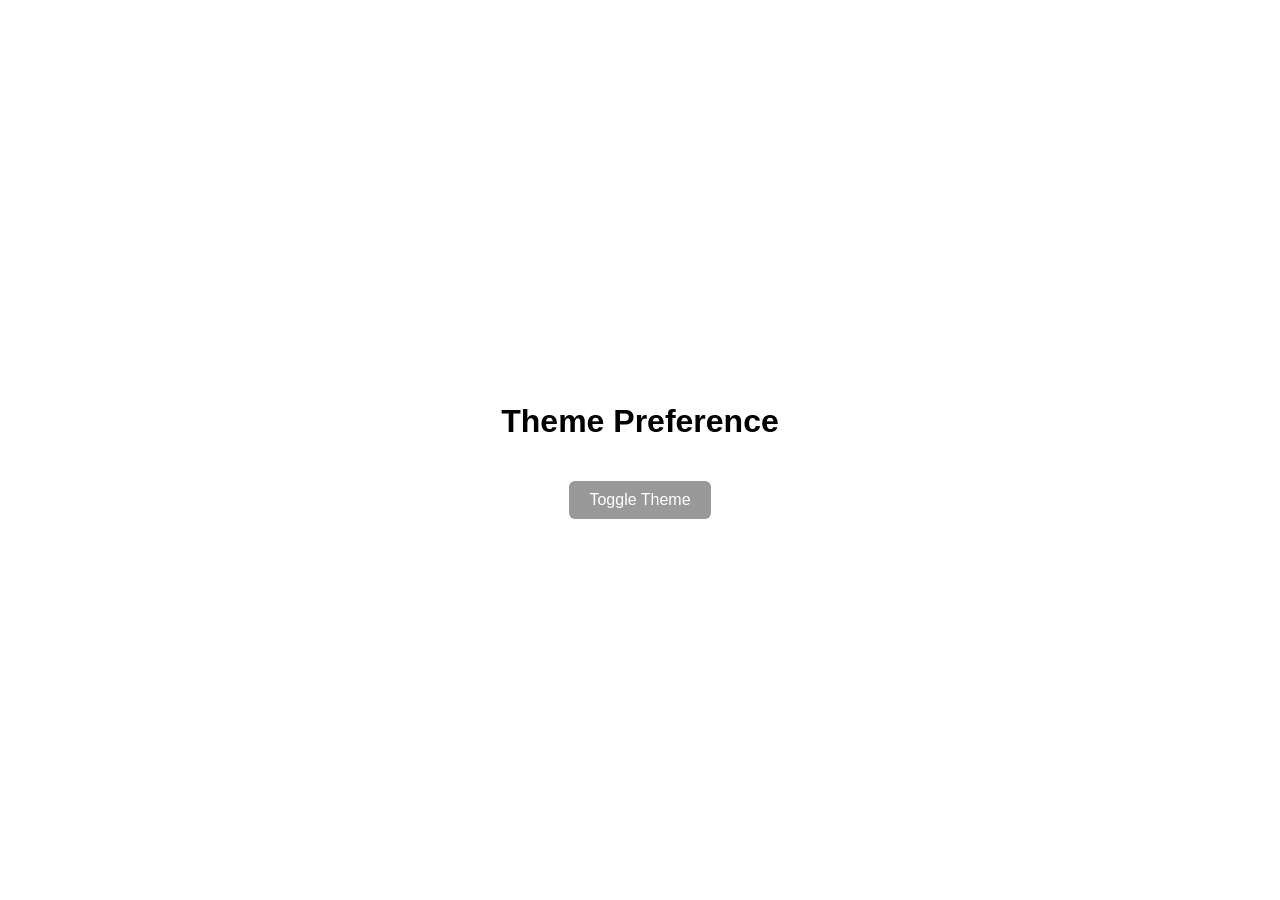
<file: Theme Preference/index.html>
<!DOCTYPE html>
<html lang="en">
<head>
    <meta charset="UTF-8">
    <meta name="viewport" content="width=device-width, initial-scale=1.0">
    <title>Theme Toggle</title>
    <link rel="stylesheet" href="style.css">
</head>
<body>
    <div class="container">
        <h1>Theme Preference</h1>
        <button id="toggleTheme">Toggle Theme</button>
    </div>
    <script src="script.js"></script>
</body>
</html>
</file>
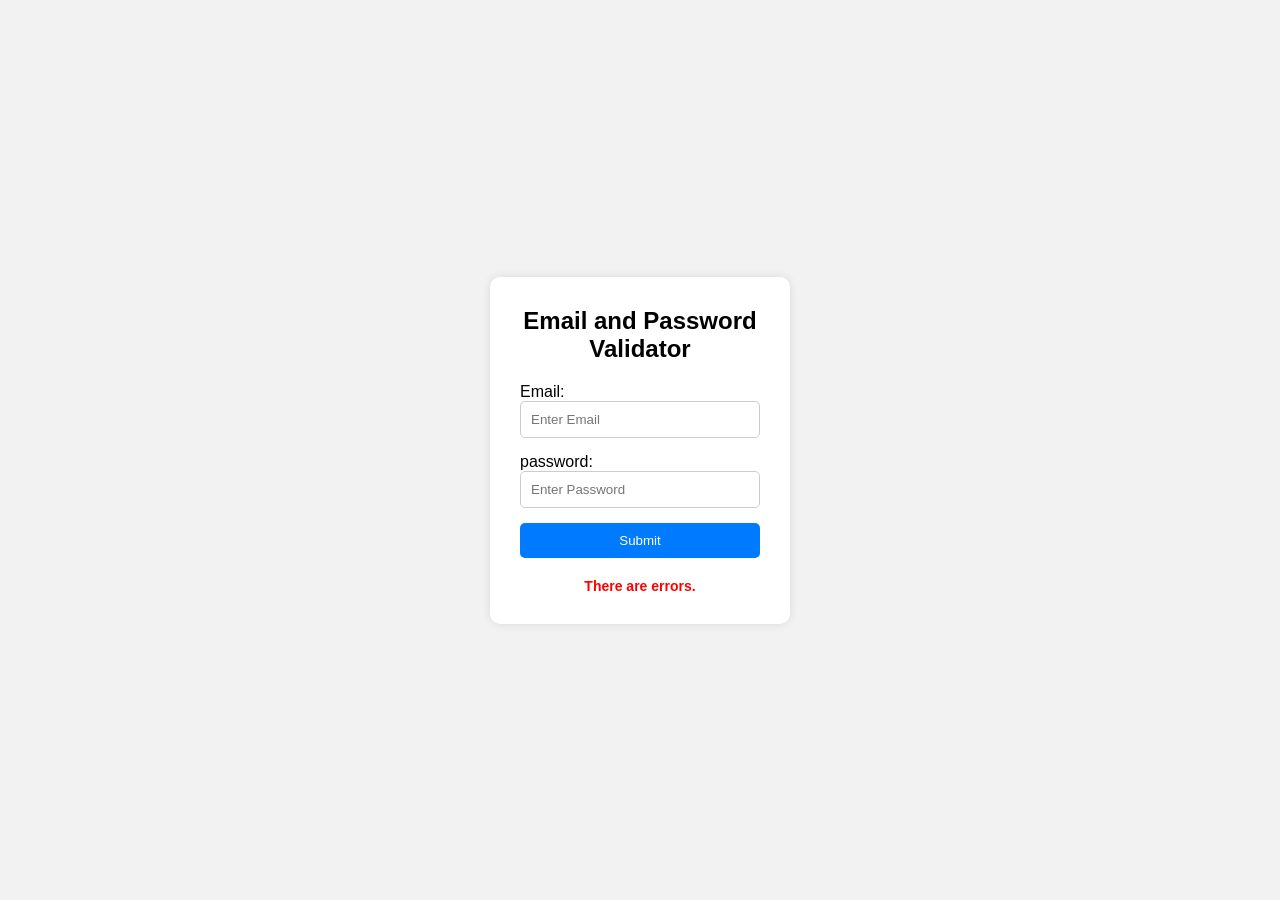
<file: email and password validator.html>
<!DOCTYPE html>
<html lang="en">
<head>
  <meta charset="UTF-8">
  <title>Interactive feedback form with error highlights</title>
  <link rel="stylesheet" href="validator.css">
</head>
<body>

<div class="container">
    <h2>Email and Password Validator</h2>
    <form autocomplete="off" id="loginform">

    <!-- Email -->
    <div class="form-group">
        <label for="email">Email:</label>
      <input type="text" id="email" placeholder="Enter Email">
      <small class="error" id="emailError">
        Please enter a valid email
      </small>
    </div>

    <!-- Password -->
    <div class="form-group">
        <label for="password">password:</label>
      <input type="password" id="password" placeholder="Enter Password">
      <small class="error" id="passwordError">
        Password must be at least 6 characters
      </small>
    </div>

    <button type="submit">Submit</button>
  </form>

  <div id="resultmessage">
    There are errors.
  </div>
</div>
<script src="form.js"></script>
</body>
</html>
</file>
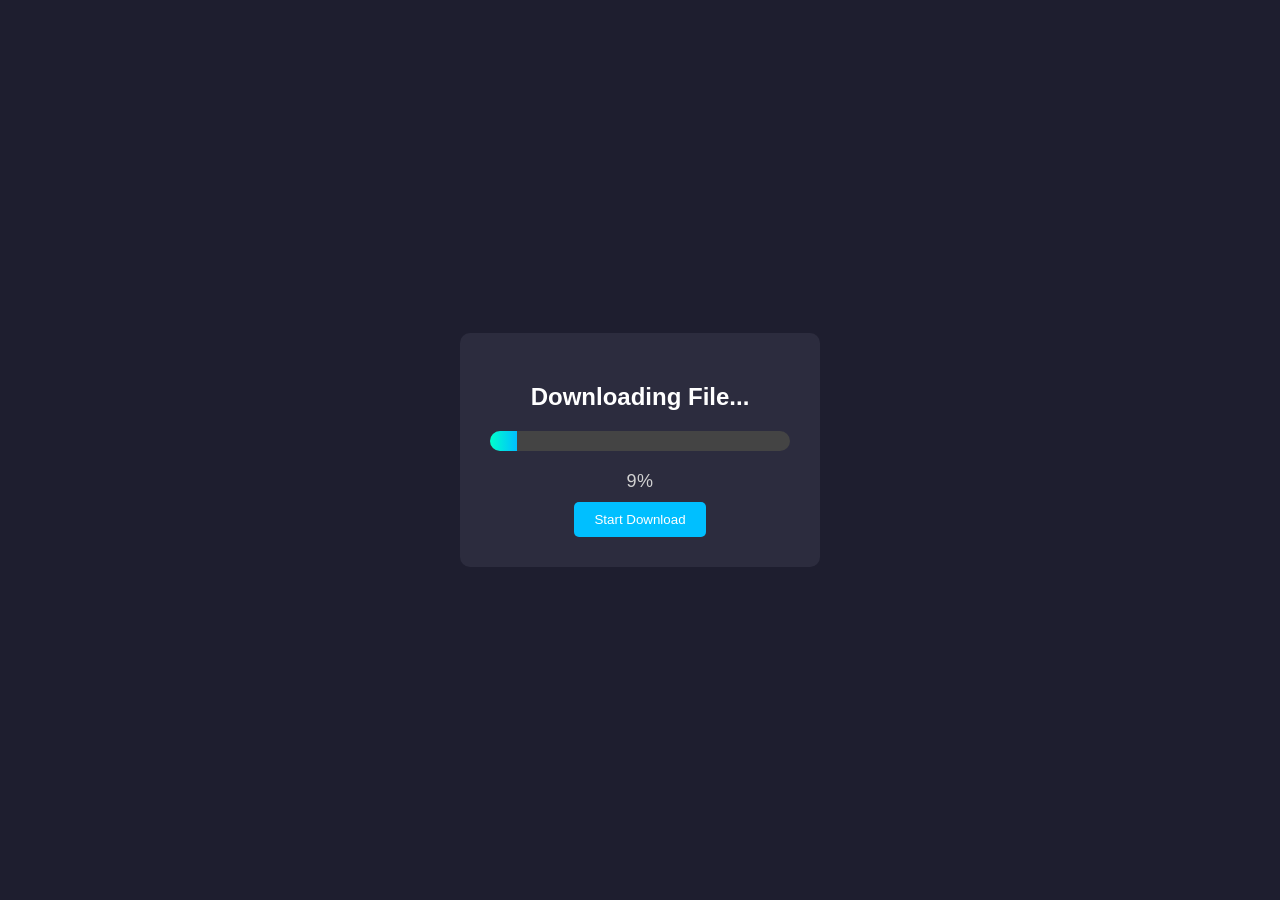
<file: download simulation uI/download.html>
<!DOCTYPE html>
<html lang="en">
<head>
    <meta charset="UTF-8">
    <title>Download Simulation</title>
    <link rel="stylesheet" href="style.css">
</head>
<body>

<div class="container">
    <h2>Downloading File...</h2>

    <div class="progress-box">
        <div class="progress-bar"></div>
    </div>

    <p class="percentage" id="percentText">0%</p>

    <button id="startBtn">Start Download</button>
    <script src="download.js"></script>
</div>

</body>
</html>
</file>
<file: Theme Preference/style.css>
:root{
    --bg-light:#ffffff;
    --text-light:#1a1a1a;
    --bg-dark:#1e1e1e;
    --text-dark:#f5f5f5;
}
body.light{
    background-color:var(--bg-light);
    color: var(--text-light);
}
body.dark{
    background-color: var(--bg-dark);
    color: var(--text-dark);

}
body{
    margin:0;
    font-family: "Helvetica Now Display", Helvetica, sans-serif;
    transition:
     background-color 0.3s ease,
    color 0.3s ease;
}

.container{
    height: 100vh;
    display:flex;
    flex-direction: column;
    justify-content: center;
    align-items: center;
}

button{
    margin-top:20px;
    padding:10px 20px;
    font-size: 16px;
    cursor:pointer;
    border:none;
    border-radius: 6px;
    background-color:#999;
    color:#fff;

}
</file>
<file: validator.css>
* {
  margin: 0;
  padding: 0;
  box-sizing: border-box;
  font-family: Arial, sans-serif;
}

body {
  height: 100vh;
  display: flex;
  justify-content: center;
  align-items: center;
  background: #f2f2f2;
}

.container {
  background: white;
  padding: 30px;
  border-radius: 10px;
  width: 300px;
  box-shadow: 0 0 10px rgba(0,0,0,0.1);
}

h2 {
  text-align: center;
  margin-bottom: 20px;
}

.form-group{
  margin-bottom: 15px;
}

input {
  width: 100%;
  padding: 10px;
  border: 1px solid #ccc;
  border-radius: 5px;
}

input:focus {
  border-color: #007bff;
  outline: none;
}

button {
  width: 100%;
  padding: 10px;
  background: #007bff;
  color: white;
  border: none;
  border-radius: 5px;
  cursor: pointer;
}

button:hover {
  background: #0056b3;
}

.error {
  color: red;
  font-size: 12px;
  display: none; /* important */
  margin-top: 5px;
}

#resultmessage{
  color:red;
  margin-top: 20px;
  text-align: center;
  font-weight: bold;
  font-size: 14px;
}
</file>
<file: download simulation uI/style.css>
body {
    margin: 0;
    padding: 0;
    font-family: Arial;
    background: #1e1e2f;
    display: flex;
    justify-content: center;
    align-items: center;
    height: 100vh;
    color: white;
}

.container {
    text-align: center;
    background: #2c2c3e;
    padding: 30px;
    border-radius: 10px;
    width: 300px;
}

.progress-box {
    width: 100%;
    height: 20px;
    background: #444;
    border-radius: 10px;
    overflow: hidden;
    margin: 20px 0;
}

.progress-bar {
    height: 100%;
    width: 0%;
    background: linear-gradient(90deg, #00ffcc, #00bfff);
    transition: width 0.3s ease;
}

.percentage {
    margin: 10px 0;
    font-size: 18px;
    font-weight: 500;
    color: #d1d1d1;
    letter-spacing:0.5px;
}

button {
    padding: 10px 20px;
    border: none;
    background: #00bfff;
    color: white;
    border-radius: 5px;
    cursor: pointer;
}

button:hover {
    background: #009acd;
}
</file>
